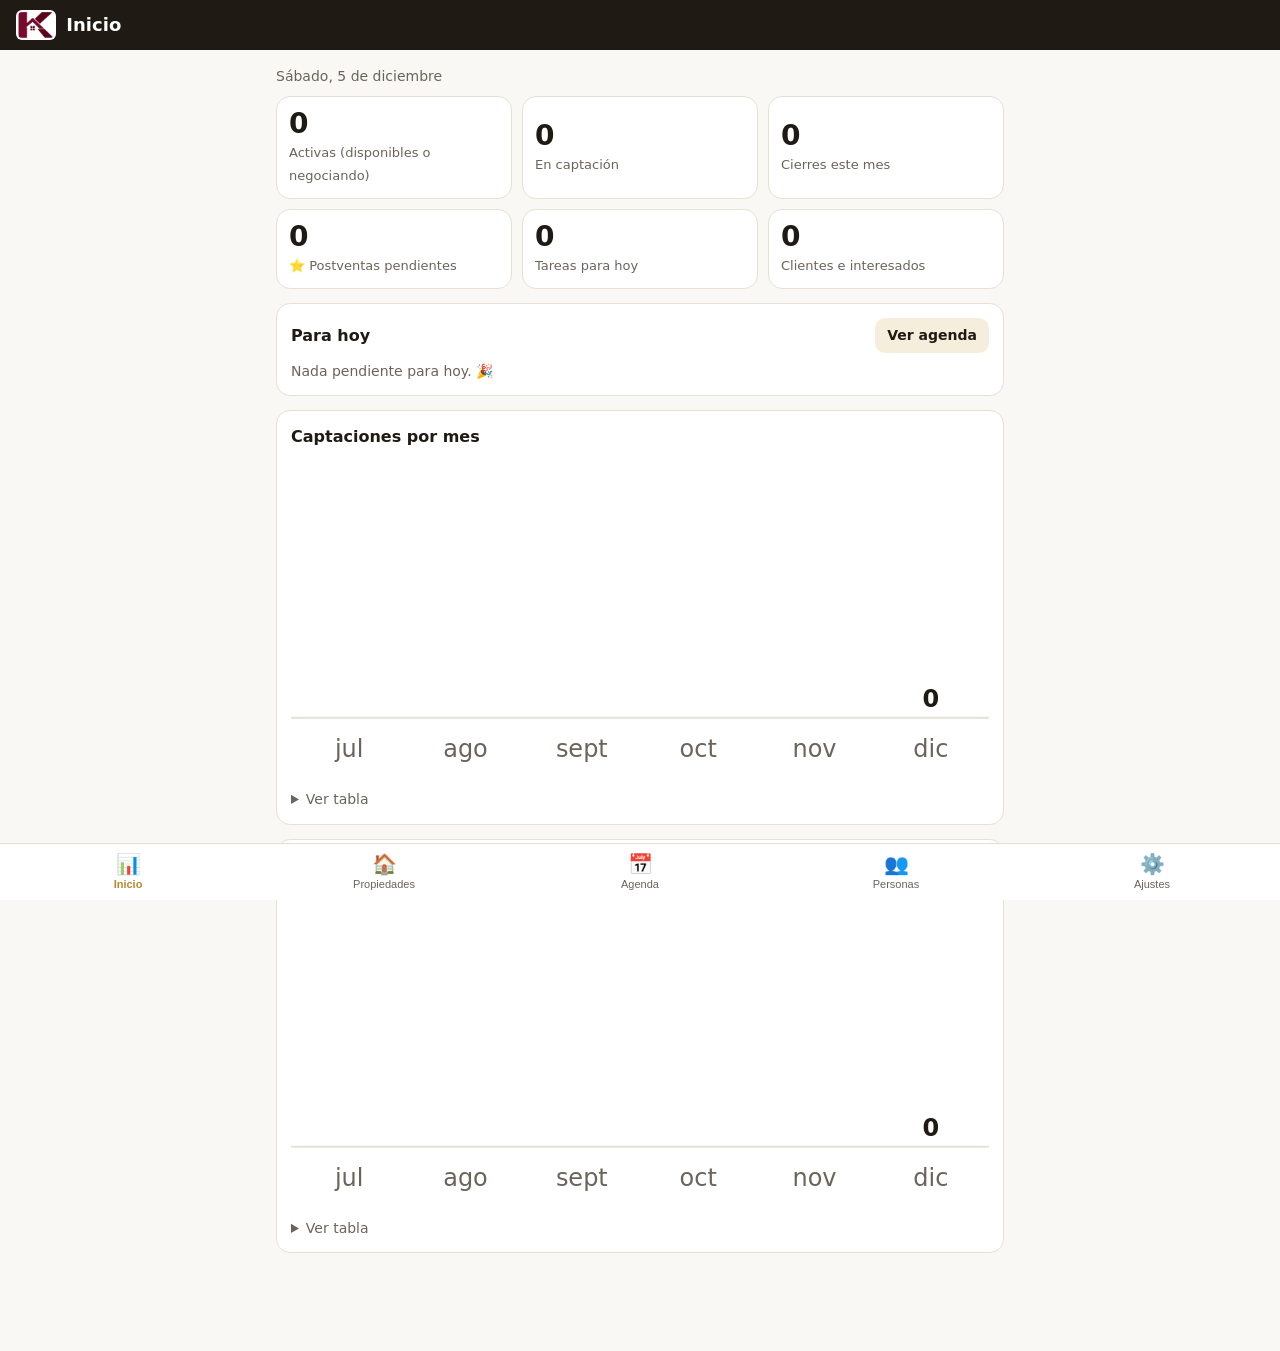
<file: index.html>
<!doctype html>
<html lang="es-CL">
<head>
  <meta charset="utf-8">
  <meta name="viewport" content="width=device-width, initial-scale=1, viewport-fit=cover">
  <meta name="theme-color" content="#1f1a14">
  <title>K Propiedades</title>
  <link rel="manifest" href="manifest.webmanifest">
  <link rel="icon" href="icons/icon-192.png">
  <link rel="apple-touch-icon" href="icons/icon-192.png">
  <link rel="stylesheet" href="styles.css">
</head>
<body>
  <header class="top">
    <button id="atras" class="icon-btn" aria-label="Volver" hidden>‹</button>
    <img src="marca.png" alt="" class="top-logo">
    <h1 id="titulo">Inicio</h1>
  </header>
  <main id="vista"></main>
  <nav class="tabs">
    <button data-tab="inicio" class="activo">📊<span>Inicio</span></button>
    <button data-tab="propiedades">🏠<span>Propiedades</span></button>
    <button data-tab="agenda">📅<span>Agenda</span></button>
    <button data-tab="personas">👥<span>Personas</span></button>
    <button data-tab="ajustes">⚙️<span>Ajustes</span></button>
  </nav>
  <div id="aviso" class="aviso" hidden></div>
  <script src="app.js"></script>
</body>
</html>
</file>
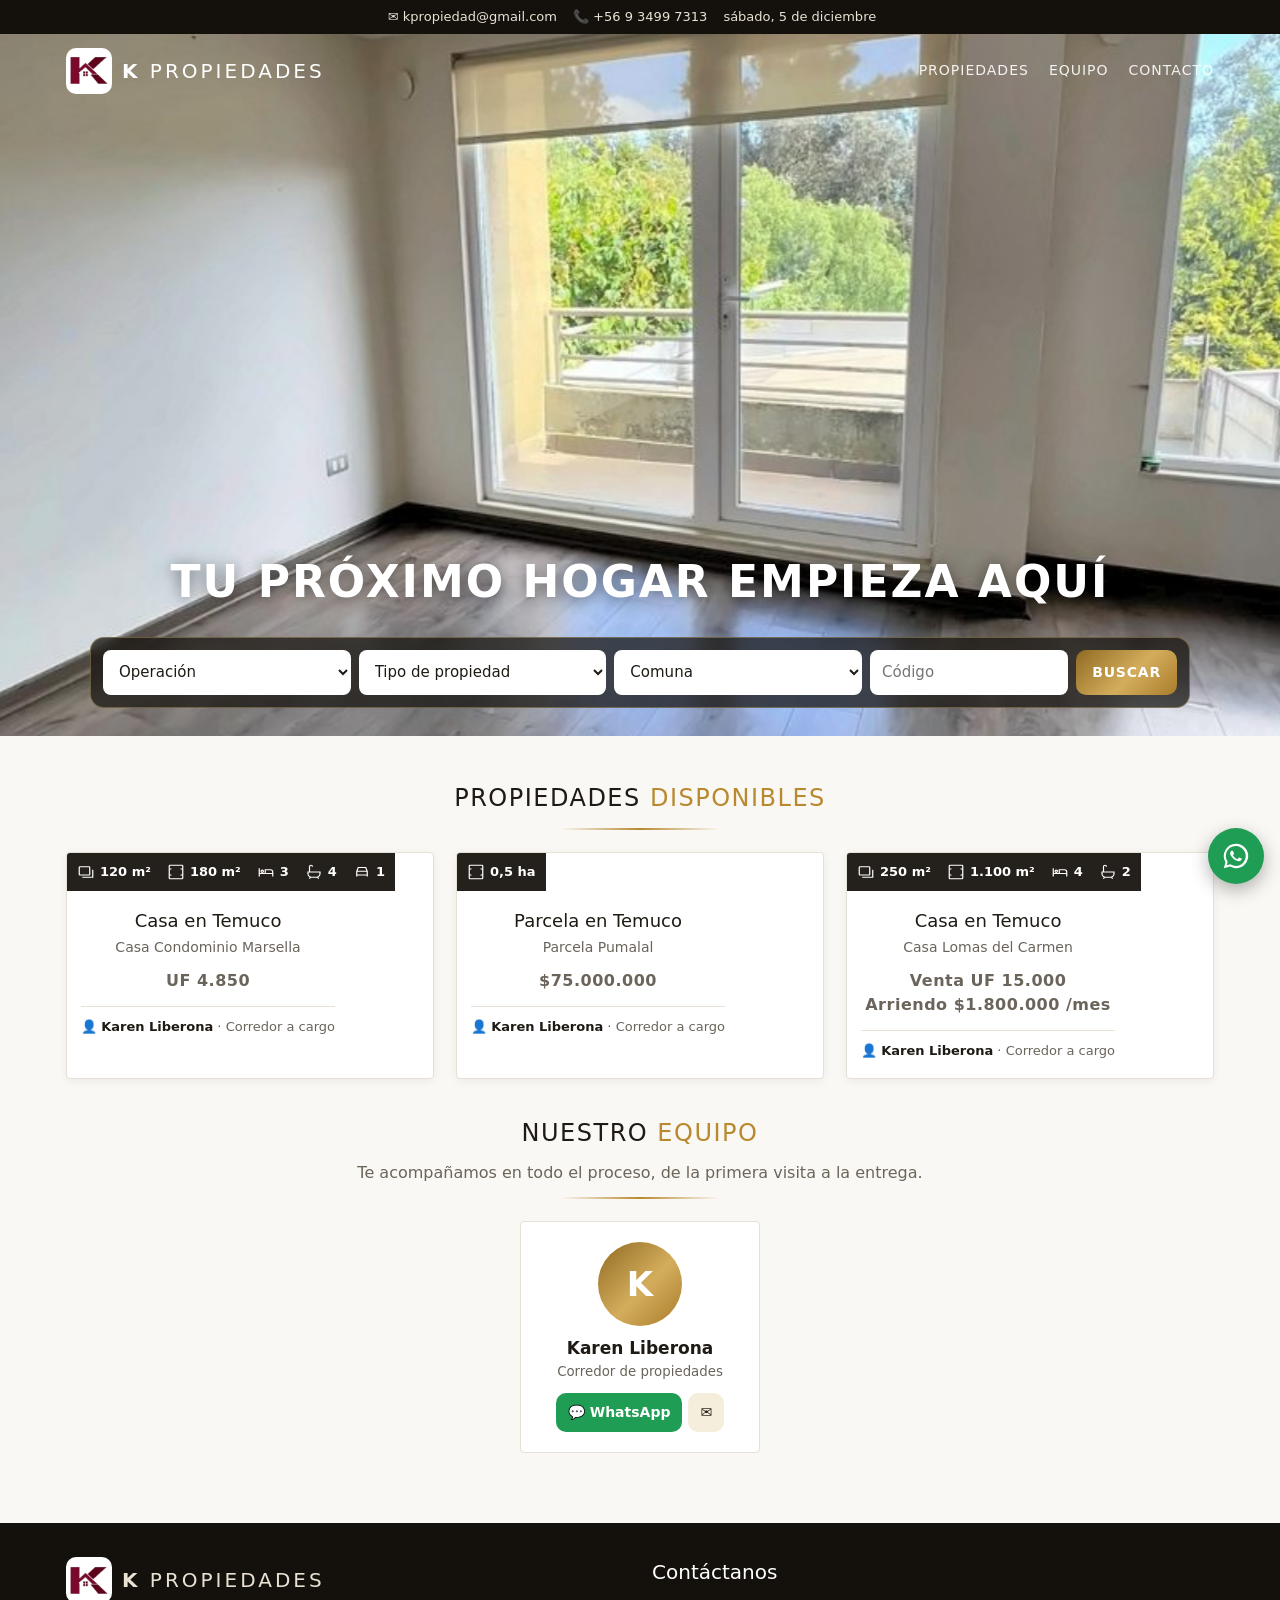
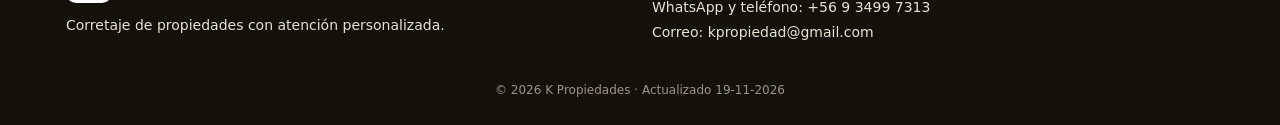
<file: vitrina/index.html>
<!doctype html>
<html lang="es-CL">
<head>
  <meta charset="utf-8">
  <meta name="viewport" content="width=device-width, initial-scale=1, viewport-fit=cover">
  <title>K Propiedades · Propiedades en arriendo y venta</title>
  <meta name="description" content="Casas, departamentos, sitios, parcelas, locales y bodegas en arriendo y venta. Atención personalizada de K Propiedades.">
  <meta property="og:title" content="K Propiedades">
  <meta property="og:description" content="Propiedades en arriendo y venta. Escríbenos por WhatsApp.">
  <meta property="og:image" content="https://k-propiedades-app.github.io/k-propiedades-app/icons/icon-512.png">
  <meta property="og:type" content="website">
  <meta name="theme-color" content="#14110d">
  <link rel="icon" href="../icons/icon-192.png">
  <style>
    :root {
      --oro: #b8892f; --oro-2: #8f6a22; --oro-luz: #e2c27a; --oro-claro: #f6eedc; --tinta: #1f1a14; --gris: #6b645b;
      --linea: #e6e0d6; --fondo: #faf8f4; --tarjeta: #fff; --wa: #1f9d55; --noche: #14110d; --banda: #24201b;
      --dorado: linear-gradient(135deg, #8f6a22, #d4ad5c 55%, #a87c2a);
    }
    @media (prefers-color-scheme: dark) {
      :root { --tinta: #f2ede4; --gris: #b3aa9d; --linea: #3a342c; --fondo: #15120e; --tarjeta: #221d17; --oro-claro: #3a2f1c; }
    }
    * { box-sizing: border-box; }
    html { scroll-behavior: smooth; }
    html, body { margin: 0; }
    body { font: 16px/1.5 system-ui, -apple-system, "Segoe UI", Roboto, sans-serif; background: var(--fondo); color: var(--tinta); }
    a { color: inherit; }
    .btn { display: inline-flex; align-items: center; justify-content: center; gap: 6px; font: inherit; font-weight: 600;
      border: 0; border-radius: 10px; padding: 11px 16px; text-decoration: none; cursor: pointer; background: var(--oro); color: #fff; }
    .btn.wa { background: var(--wa); }
    .btn.claro { background: var(--oro-claro); color: var(--tinta); }
    .btn.oro { background: var(--dorado); text-transform: uppercase; letter-spacing: .8px; font-size: 14px; }

    /* Barra superior */
    .top { background: var(--noche); color: #e9e1d2; font-size: 13px; }
    .top .in { max-width: 1180px; margin: 0 auto; padding: 7px 16px; display: flex; gap: 6px 16px; flex-wrap: wrap; justify-content: center; }
    .top a { text-decoration: none; }
    .top .uf { color: var(--oro-luz); }

    /* Portada con fotos */
    .hero { position: relative; min-height: 78vh; display: flex; flex-direction: column; color: #fff; background: var(--noche); overflow: hidden; }
    .hero .fondo { position: absolute; inset: 0; background: center/cover no-repeat; opacity: 0; transition: opacity 1.4s ease; transform: scale(1.04); }
    .hero .fondo.ver { opacity: 1; animation: acercar 9s ease-out forwards; }
    @keyframes acercar { to { transform: scale(1.12); } }
    .hero::after { content: ""; position: absolute; inset: 0; background: linear-gradient(180deg, rgba(10,8,6,.72) 0%, rgba(10,8,6,.55) 40%, rgba(10,8,6,.82) 100%); }
    .hero > * { position: relative; z-index: 1; }
    nav { max-width: 1180px; width: 100%; margin: 0 auto; padding: 14px 16px; display: flex; align-items: center; justify-content: space-between; gap: 12px; }
    .marca { display: flex; align-items: center; gap: 10px; text-decoration: none; }
    .marca img { width: 46px; height: 46px; object-fit: contain; background: #fff; border-radius: 10px; padding: 4px; }
    .marca span { font-size: 20px; letter-spacing: 3px; text-transform: uppercase; font-weight: 300; }
    .marca b { font-weight: 700; }
    .menu { display: flex; gap: 20px; font-size: 14px; letter-spacing: 1px; text-transform: uppercase; }
    .menu a { text-decoration: none; opacity: .9; }
    .menu a:hover { color: var(--oro-luz); }
    @media (max-width: 720px) { .menu { display: none; } }
    .lema { flex: 1; display: flex; flex-direction: column; justify-content: flex-end; align-items: center; text-align: center; padding: 30px 16px 22px; }
    .lema h1 { margin: 0; font-size: clamp(26px, 5vw, 44px); font-weight: 600; letter-spacing: 2px; text-transform: uppercase; text-shadow: 0 2px 16px rgba(0,0,0,.5); }
    .lema p { margin: 8px 0 0; color: #eadfcb; max-width: 560px; text-shadow: 0 1px 8px rgba(0,0,0,.6); }
    .buscador { max-width: 1100px; width: calc(100% - 32px); margin: 0 auto 28px; background: rgba(20,17,13,.72); backdrop-filter: blur(6px);
      border: 1px solid rgba(226,194,122,.35); border-radius: 14px; padding: 12px; display: grid; gap: 8px;
      grid-template-columns: repeat(3, minmax(0, 1fr)) minmax(0, .8fr) auto; }
    .buscador .btn { order: 9; }
    .buscador select, .buscador input { font: inherit; font-size: 15px; border: 0; border-radius: 8px; padding: 11px 12px; background: #fff; color: #1f1a14; min-width: 0; }
    @media (max-width: 860px) { .buscador { grid-template-columns: 1fr 1fr; } .buscador .btn { grid-column: span 2; order: 9; } }

    /* Secciones */
    main { max-width: 1180px; margin: 0 auto; padding: 8px 16px 30px; }
    .titulo { text-align: center; margin: 36px 0 22px; }
    .titulo h2 { margin: 0; font-size: 24px; font-weight: 500; letter-spacing: 1.5px; text-transform: uppercase; }
    .titulo h2 em { font-style: normal; color: var(--oro); }
    .titulo::after { content: ""; display: block; width: 160px; height: 2px; margin: 12px auto 0; background: linear-gradient(90deg, transparent, var(--oro), transparent); }
    .titulo p { color: var(--gris); margin: 10px 0 0; }
    .grilla { display: grid; grid-template-columns: repeat(auto-fill, minmax(280px, 1fr)); gap: 22px; }
    .card { background: var(--tarjeta); border: 1px solid var(--linea); border-radius: 4px; overflow: hidden; cursor: pointer; box-shadow: 0 2px 10px rgba(0,0,0,.06);
      text-align: center; padding: 0; font: inherit; color: inherit; display: flex; flex-direction: column; transition: transform .2s, box-shadow .2s; }
    .card:hover { transform: translateY(-3px); box-shadow: 0 10px 24px rgba(0,0,0,.12); }
    .card .foto { aspect-ratio: 5/4; background: var(--oro-claro) center/cover no-repeat; position: relative; }
    .card .foto.sinfoto { background-size: auto 55%; }
    .etq { position: absolute; right: 12px; top: 12px; background: var(--dorado); color: #fff; font-size: 13px; font-weight: 600; padding: 4px 14px; border-radius: 2px; }
    .etq.neg { right: auto; left: 12px; background: var(--noche); }
    .cod { position: absolute; left: 12px; bottom: 10px; background: rgba(20,17,13,.7); color: #fff; font-size: 12px; padding: 2px 8px; border-radius: 2px; }
    .specs { background: var(--banda); color: #fff; display: flex; justify-content: center; flex-wrap: wrap; gap: 4px 16px; padding: 9px 10px; font-size: 13px; font-weight: 600; min-height: 38px; }
    .specs span { display: inline-flex; align-items: center; gap: 5px; }
    .specs svg { width: 18px; height: 18px; stroke: #fff; fill: none; stroke-width: 1.6; }
    .card .cuerpo { padding: 16px 14px 18px; display: flex; flex-direction: column; gap: 3px; flex: 1; }
    .card h3 { font-size: 18px; margin: 0; font-weight: 500; }
    .card .sub { color: var(--gris); font-size: 14px; }
    .card .precio { margin-top: 8px; font-weight: 700; color: var(--gris); letter-spacing: .5px; }
    .corr-card { margin-top: 10px; padding-top: 10px; border-top: 1px solid var(--linea); font-size: 13px; color: var(--gris); }
    .corr-card b { color: var(--tinta); font-weight: 600; }
    .vacio { grid-column: 1 / -1; text-align: center; color: var(--gris); padding: 40px 10px; }

    /* Equipo */
    .equipo { display: flex; flex-wrap: wrap; justify-content: center; gap: 18px; }
    .persona { background: var(--tarjeta); border: 1px solid var(--linea); border-radius: 4px; padding: 20px 18px; width: 240px; text-align: center; }
    .persona .av { width: 84px; height: 84px; margin: 0 auto 10px; border-radius: 50%; background: var(--dorado); color: #fff; display: grid; place-items: center; font-size: 34px; font-weight: 600; }
    .persona b { display: block; font-size: 17px; }
    .persona small { color: var(--gris); display: block; margin-bottom: 12px; }
    .persona .btns { display: flex; gap: 6px; justify-content: center; }
    .persona .btn { padding: 9px 12px; font-size: 14px; }

    /* Pie */
    footer { background: var(--noche); color: #e9e1d2; margin-top: 40px; }
    footer .in { max-width: 1180px; margin: 0 auto; padding: 34px 16px; display: grid; grid-template-columns: repeat(auto-fit, minmax(240px, 1fr)); gap: 24px; }
    footer h4 { margin: 0 0 10px; font-size: 20px; font-weight: 500; color: #fff; }
    footer p { margin: 4px 0; font-size: 14px; }
    footer a { text-decoration: none; }
    footer .chico { text-align: center; font-size: 12px; color: #9d9385; padding: 0 16px 26px; }
    .flota { position: fixed; right: 16px; bottom: calc(16px + env(safe-area-inset-bottom)); z-index: 5; width: 56px; height: 56px; border-radius: 50%;
      background: var(--wa); display: grid; place-items: center; box-shadow: 0 6px 18px rgba(0,0,0,.3); }
    .flota svg { width: 30px; height: 30px; fill: #fff; }

    /* Detalle */
    .det { position: fixed; inset: 0; z-index: 10; background: var(--fondo); overflow-y: auto; }
    .det .barra { position: sticky; top: 0; z-index: 2; display: flex; justify-content: space-between; align-items: center; gap: 8px;
      padding: 10px 16px; background: var(--noche); color: #fff; }
    .det .barra button { font: inherit; background: none; border: 0; color: #fff; font-size: 16px; padding: 6px 0; cursor: pointer; }
    .carrusel { display: flex; overflow-x: auto; scroll-snap-type: x mandatory; background: #000; max-width: 900px; margin: 0 auto; }
    .carrusel img { flex: 0 0 100%; width: 100%; max-height: 70vh; object-fit: contain; scroll-snap-align: center; }
    .contador { text-align: center; color: var(--gris); font-size: 13px; padding: 6px; }
    .det .specs { max-width: 900px; margin: 0 auto; }
    .corr-det { display: flex; align-items: center; gap: 12px; max-width: 900px; margin: 0 auto; padding: 12px 16px; background: var(--tarjeta);
      border-bottom: 1px solid var(--linea); }
    .corr-av { width: 44px; height: 44px; border-radius: 50%; background: var(--dorado); color: #fff; display: grid; place-items: center; font-weight: 700; font-size: 18px; flex: none; }
    .corr-txt { flex: 1; min-width: 0; display: flex; flex-direction: column; }
    .corr-txt small { color: var(--gris); font-size: 13px; }
    .corr-btns { display: flex; gap: 6px; }
    .corr-btns .btn { padding: 10px 12px; }
    .det .info { max-width: 900px; margin: 0 auto; padding: 8px 16px 110px; }
    .det h1 { font-size: 22px; margin: 4px 0; }
    .meta { color: var(--gris); font-size: 14px; display: flex; flex-wrap: wrap; gap: 4px 12px; }
    .ficha { display: grid; grid-template-columns: repeat(auto-fill, minmax(140px, 1fr)); gap: 8px; margin: 14px 0; }
    .ficha div { background: var(--tarjeta); border: 1px solid var(--linea); border-radius: 8px; padding: 10px; }
    .ficha small { display: block; color: var(--gris); font-size: 12px; }
    .ficha b { font-size: 16px; }
    .desc { white-space: pre-wrap; }
    .accion { position: fixed; left: 0; right: 0; bottom: 0; z-index: 3; display: flex; gap: 8px; padding: 12px 16px calc(12px + env(safe-area-inset-bottom));
      background: var(--tarjeta); border-top: 1px solid var(--linea); }
    .accion .btn { flex: 1; }
  </style>
</head>
<body>
  <div class="top"><div class="in" id="top"></div></div>
  <header class="hero" id="inicio">
    <nav>
      <a class="marca" href="#inicio"><img src="../marca.png" alt=""><span><b>K</b> Propiedades</span></a>
      <div class="menu"><a href="#propiedades">Propiedades</a><a href="#equipo">Equipo</a><a href="#contacto">Contacto</a></div>
    </nav>
    <div class="lema">
      <h1>Tu próximo hogar empieza aquí</h1>
    </div>
    <form class="buscador" id="buscador">
      <select id="operacion" aria-label="Operación"><option value="">Operación</option><option>Venta</option><option>Arriendo</option></select>
      <select id="tipo" aria-label="Tipo de propiedad"><option value="">Tipo de propiedad</option>
        <option>Departamento</option><option>Casa</option><option>Campo</option><option>Parcela</option><option>Sitio</option><option>Bodega</option><option>Local comercial</option><option>Oficina</option><option>Estacionamiento</option>
      </select>
      <select id="comuna" aria-label="Comuna"><option value="">Comuna</option></select>
      <button class="btn oro">Buscar</button>
      <input id="codigo" inputmode="numeric" placeholder="Código" aria-label="Buscar por código">
    </form>
  </header>

  <main>
    <section id="propiedades">
      <div class="titulo"><h2>Propiedades <em>disponibles</em></h2></div>
      <div class="grilla" id="grilla"><p class="vacio">Cargando propiedades…</p></div>
    </section>
    <section id="equipo" hidden>
      <div class="titulo"><h2>Nuestro <em>equipo</em></h2><p>Te acompañamos en todo el proceso, de la primera visita a la entrega.</p></div>
      <div class="equipo" id="listaEquipo"></div>
    </section>
  </main>

  <footer id="contacto">
    <div class="in">
      <div><a class="marca" href="#inicio"><img src="../marca.png" alt=""><span><b>K</b> Propiedades</span></a>
        <p style="margin-top:12px">Corretaje de propiedades con atención personalizada.</p></div>
      <div><h4>Contáctanos</h4><div id="pieContacto"></div></div>
    </div>
    <div class="chico" id="pie">K Propiedades</div>
  </footer>
  <a class="flota" id="flota" target="_blank" rel="noopener" aria-label="Escríbenos por WhatsApp" hidden>
    <svg viewBox="0 0 32 32"><path d="M16 3a13 13 0 0 0-11.2 19.6L3 29l6.6-1.7A13 13 0 1 0 16 3zm0 23.6c-2 0-3.9-.5-5.6-1.5l-.4-.2-3.9 1 1-3.8-.3-.4A10.6 10.6 0 1 1 16 26.6zm5.8-7.9c-.3-.2-1.9-.9-2.2-1-.3-.1-.5-.2-.7.2l-1 1.2c-.2.2-.4.2-.7.1a8.7 8.7 0 0 1-4.3-3.8c-.3-.6.3-.5 1-1.7.1-.2 0-.4 0-.5l-1-2.4c-.3-.6-.5-.5-.7-.5h-.6c-.2 0-.5.1-.8.4-.3.3-1 1-1 2.5s1.1 2.9 1.2 3.1c.2.2 2.1 3.2 5.1 4.5 1.9.8 2.6.9 3.6.7.6-.1 1.9-.8 2.1-1.5.3-.7.3-1.3.2-1.5-.1-.1-.3-.2-.6-.3z"/></svg>
  </a>

  <script>
  'use strict';
  const esc = s => String(s ?? '').replace(/[&<>"']/g, c => ({ '&': '&amp;', '<': '&lt;', '>': '&gt;', '"': '&quot;', "'": '&#39;' }[c]));
  const $ = s => document.getElementById(s);
  let datos = { propiedades: [], contacto: {} };
  // Acepta números como 110000, "110.000" o "5.200,5".
  const num = v => {
    if (v == null || v === '') return 0;
    if (typeof v === 'number') return v;
    const t = String(v).trim().replace(/\s|\$|UF/gi, '');
    return Number(/,\d{1,2}$/.test(t) ? t.replace(/\./g, '').replace(',', '.') : t.replace(/[.,]/g, '')) || 0;
  };
  const AMBAS = 'Venta o Arriendo', esAmbas = p => p.operacion === AMBAS || p.operacion === 'Arriendo y venta';
  const precioUno = (v, mon, arr) => !num(v) ? 'Consultar' : (mon === 'UF' ? 'UF ' : '$') + num(v).toLocaleString('es-CL') + (arr && mon !== 'UF' ? ' /mes' : '');
  // Con "Venta o Arriendo" muestra los dos precios.
  const precio = p => esAmbas(p)
    ? `Venta ${precioUno(p.precio, p.moneda)} · Arriendo ${precioUno(p.precioArriendo, p.monedaArriendo, true)}`
    : precioUno(p.precio, p.moneda, p.operacion === 'Arriendo');
  const codigo = p => p.codigo ? 'Cód. ' + String(p.codigo).padStart(4, '0') : '';
  const wa = t => { let d = String(t || '').replace(/\D/g, ''); if (d.length === 9 && d[0] === '9') d = '56' + d; return d; };
  const linkWa = (msg, tel) => `https://wa.me/${wa(tel || datos.contacto.telefono)}?text=${encodeURIComponent(msg)}`;
  const ICO = {
    util: '<svg viewBox="0 0 24 24"><rect x="3" y="5" width="14" height="11" rx="1"/><path d="M7 19h14V9"/></svg>',
    total: '<svg viewBox="0 0 24 24"><rect x="3" y="3" width="18" height="18" rx="1"/><path d="M3 8h3M18 8h3M3 16h3M18 16h3"/></svg>',
    dorm: '<svg viewBox="0 0 24 24"><path d="M3 18V7M3 14h18v4M21 14v-2a3 3 0 0 0-3-3h-7v5"/><circle cx="7" cy="11" r="1.6"/></svg>',
    bano: '<svg viewBox="0 0 24 24"><path d="M4 12h16v2a5 5 0 0 1-5 5H9a5 5 0 0 1-5-5zM6 12V5a2 2 0 0 1 4 0M7 19l-1 2M17 19l1 2"/></svg>',
    estac: '<svg viewBox="0 0 24 24"><path d="M5 16V11l2-5h10l2 5v5zM5 16v2M19 16v2M5 11h14"/></svg>'
  };
  const specs = p => [p.m2util && [ICO.util, p.m2util + ' m²'], p.hectareas ? [ICO.total, p.hectareas] : p.m2total && [ICO.total, Number(p.m2total).toLocaleString('es-CL') + ' m²'], p.dorm && [ICO.dorm, p.dorm],
    p.banos && [ICO.bano, p.banos], Number(p.estac) && [ICO.estac, p.estac]].filter(Boolean)
    .map(([i, t]) => `<span>${i}${esc(t)}</span>`).join('');
  const titular = p => [p.tipo, p.comuna && 'en ' + p.comuna].filter(Boolean).join(' ') || p.titulo;

  function contacto() {
    const c = datos.contacto;
    $('top').innerHTML = [c.email && `<a href="mailto:${esc(c.email)}">✉️ ${esc(c.email)}</a>`, c.telefono && `<a href="tel:${esc(c.telefono)}">📞 ${esc(c.telefono)}</a>`,
      `<span>${new Date().toLocaleDateString('es-CL', { weekday: 'long', day: 'numeric', month: 'long' })}</span>`, '<span class="uf" id="uf"></span>'].filter(Boolean).join('');
    $('pieContacto').innerHTML = [c.telefono && `<p>WhatsApp y teléfono: <a href="tel:${esc(c.telefono)}">${esc(c.telefono)}</a></p>`,
      c.email && `<p>Correo: <a href="mailto:${esc(c.email)}">${esc(c.email)}</a></p>`].filter(Boolean).join('');
    $('pie').textContent = `© ${new Date().getFullYear()} K Propiedades${datos.actualizado ? ' · Actualizado ' + new Date(datos.actualizado).toLocaleDateString('es-CL') : ''}`;
    if (c.telefono) { $('flota').href = linkWa('Hola, vi la vitrina de K Propiedades y quiero más información.'); $('flota').hidden = false; }
    // Valor UF del día (si el servicio responde).
    fetch('https://mindicador.cl/api/uf').then(r => r.json()).then(d => {
      const v = d.serie && d.serie[0] && d.serie[0].valor;
      if (v) $('uf').textContent = 'UF $' + v.toLocaleString('es-CL', { minimumFractionDigits: 2, maximumFractionDigits: 2 });
    }).catch(() => {});
  }
  function equipo() {
    const lista = datos.corredores && datos.corredores.length ? datos.corredores
      : [...new Map(datos.propiedades.filter(p => p.corredor).map(p => [p.corredor.nombre, p.corredor])).values()];
    if (!lista.length) return;
    $('equipo').hidden = false;
    $('listaEquipo').innerHTML = lista.map(c => `<div class="persona"><div class="av">${esc(c.nombre.charAt(0))}</div><b>${esc(c.nombre)}</b><small>Corredor de propiedades</small>
      <div class="btns">${c.telefono ? `<a class="btn wa" target="_blank" rel="noopener" href="${linkWa(`Hola ${c.nombre}, vi la vitrina de K Propiedades y quiero más información.`, c.telefono)}">💬 WhatsApp</a>` : ''}
      ${c.email ? `<a class="btn claro" aria-label="Correo" href="mailto:${esc(c.email)}">✉️</a>` : ''}</div></div>`).join('');
  }
  function portada() {
    const fotos = datos.propiedades.map(p => p.fotos[0]).filter(Boolean).slice(0, 6);
    if (!fotos.length) return;
    const hero = $('inicio');
    const capas = fotos.map(f => { const d = document.createElement('div'); d.className = 'fondo'; d.style.backgroundImage = `url('${f}')`; hero.prepend(d); return d; });
    let i = 0; capas[0].classList.add('ver');
    if (capas.length > 1) setInterval(() => { capas[i].classList.remove('ver'); i = (i + 1) % capas.length; capas[i].classList.add('ver'); }, 6000);
  }
  function listar() {
    const com = $('comuna').value, tipo = $('tipo').value, op = $('operacion').value, cod = $('codigo').value.replace(/\D/g, '');
    const vis = datos.propiedades.filter(p => cod ? Number(p.codigo) === Number(cod)
      : (!tipo || p.tipo === tipo) && (!op || p.operacion === op || esAmbas(p)) && (!com || p.comuna === com));
    const g = $('grilla');
    if (!vis.length) { g.innerHTML = `<p class="vacio">${datos.propiedades.length ? 'No hay propiedades con esa búsqueda. Escríbenos y te ayudamos a encontrar la tuya.' : 'Pronto publicaremos nuevas propiedades.<br>Escríbenos y te ayudamos a encontrar la tuya.'}</p>`; return; }
    g.innerHTML = vis.map(p => `<button class="card" data-id="${esc(p.id)}">
      <div class="foto${p.fotos[0] ? '' : ' sinfoto'}" style="background-image:url('${p.fotos[0] ? esc(p.fotos[0]) : '../logo.png'}')">
        <span class="etq">${esc(p.operacion)}</span>${p.estado === 'Negociando' ? '<span class="etq neg">En negociación</span>' : ''}
        ${p.codigo ? `<span class="cod">${codigo(p)}</span>` : ''}</div>
      <div class="specs">${specs(p)}</div>
      <div class="cuerpo"><h3>${esc(titular(p))}</h3><div class="sub">${esc(p.titulo)}</div><div class="precio">${precio(p).replace(" · ", "<br>")}</div>
      ${p.corredor ? `<div class="corr-card">👤 <b>${esc(p.corredor.nombre)}</b> · Corredor a cargo</div>` : ''}</div></button>`).join('');
    g.querySelectorAll('.card').forEach(b => b.onclick = () => { location.hash = 'p=' + b.dataset.id; });
  }
  function detalle(id) {
    document.querySelectorAll('.det').forEach(d => d.remove());
    const p = datos.propiedades.find(x => x.id === id);
    if (!p) return;
    document.title = `${p.titulo} · K Propiedades`;
    const ficha = [['Precio', precio(p)], ['Código', codigo(p)], ['Operación', p.operacion], ['Tipo', p.tipo], ['Comuna', p.comuna], ['Hectáreas', p.hectareas], ['m² útiles', p.m2util], ['m² totales', p.m2total && Number(p.m2total).toLocaleString('es-CL')],
      ['Dormitorios', p.dorm], ['Baños', p.banos], ['Estacionam.', Number(p.estac) ? p.estac : ''], ['Bodegas', Number(p.bodega) ? p.bodega : ''],
      ['Gastos comunes', num(p.gastosComunes) && '$' + num(p.gastosComunes).toLocaleString('es-CL')]].filter(f => f[1]);
    const tel = (p.corredor && p.corredor.telefono) || datos.contacto.telefono;
    const d = document.createElement('div'); d.className = 'det';
    d.innerHTML = `<div class="barra"><button id="cerrar">‹ Volver</button><button id="compartir">Compartir ↗</button></div>
      ${p.fotos.length ? `<div class="carrusel" id="car">${p.fotos.map((f, i) => `<img src="${esc(f)}" alt="Foto ${i + 1} de ${esc(p.titulo)}" loading="${i ? 'lazy' : 'eager'}">`).join('')}</div>` : ''}
      <div class="specs">${specs(p)}</div>
      ${p.fotos.length > 1 ? `<div class="contador" id="cont">1 / ${p.fotos.length} · desliza para ver más</div>` : ''}
      ${p.corredor ? `<div class="corr-det"><div class="corr-av">${esc(p.corredor.nombre.charAt(0))}</div>
        <div class="corr-txt"><b>${esc(p.corredor.nombre)}</b><small>Corredor a cargo</small>
          ${p.corredor.telefono ? `<small>${esc(p.corredor.telefono)}</small>` : ''}</div>
        <div class="corr-btns">
          ${p.corredor.telefono ? `<a class="btn wa" target="_blank" rel="noopener" aria-label="WhatsApp" href="${linkWa(`Hola ${p.corredor.nombre}, me interesa "${p.titulo}". ¿Está disponible? ${location.href}`, p.corredor.telefono)}">💬</a>
          <a class="btn claro" aria-label="Llamar" href="tel:${esc(p.corredor.telefono)}">📞</a>` : ''}
          ${p.corredor.email ? `<a class="btn claro" aria-label="Correo" href="mailto:${esc(p.corredor.email)}?subject=${encodeURIComponent('Consulta: ' + p.titulo)}">✉️</a>` : ''}
        </div></div>` : ''}
      <div class="info">
        ${p.estado === 'Negociando' ? '<p style="margin:8px 0 0"><b>⏳ En negociación.</b> Escríbenos para quedar en lista de espera.</p>' : ''}
        <h1>${esc(p.titulo)}</h1>
        <div class="meta">${[p.comuna, p.ubicacion].filter(Boolean).map(esc).map(x => `<span>📍 ${x}</span>`).join('')}</div>
        <div class="ficha">${ficha.map(f => `<div><small>${f[0]}</small><b>${esc(f[1])}</b></div>`).join('')}</div>
        ${p.descripcion ? `<p class="desc">${esc(p.descripcion)}</p>` : ''}
      </div>
      <div class="accion">
        ${tel ? `<a class="btn wa" target="_blank" rel="noopener" href="${linkWa(`Hola, me interesa "${p.titulo}" (${p.operacion}, ${precio(p)}${p.codigo ? ', ' + codigo(p) : ''}). ¿Está disponible? ${location.href}`, tel)}">💬 Me interesa</a>
        <a class="btn claro" href="tel:${esc(tel)}">📞 Llamar</a>` : ''}
      </div>`;
    document.body.appendChild(d);
    document.body.style.overflow = 'hidden';
    $('flota').hidden = true;
    d.querySelector('#cerrar').onclick = () => { history.length > 1 && location.hash ? history.back() : (location.hash = ''); };
    d.querySelector('#compartir').onclick = async () => {
      const url = location.href;
      try { if (navigator.share) { await navigator.share({ title: p.titulo, text: `${p.titulo} · ${precio(p)}`, url }); return; } } catch (e) { if (e.name === 'AbortError') return; }
      try { await navigator.clipboard.writeText(url); alert('Link copiado'); } catch (e) { prompt('Copia el link:', url); }
    };
    const car = d.querySelector('#car');
    if (car && p.fotos.length > 1) car.onscroll = () => { d.querySelector('#cont').textContent = `${Math.round(car.scrollLeft / car.clientWidth) + 1} / ${p.fotos.length}`; };
  }
  function ruta() {
    const m = location.hash.match(/p=([\w-]+)/);
    if (m) return detalle(m[1]);
    document.querySelectorAll('.det').forEach(d => d.remove()); document.body.style.overflow = '';
    document.title = 'K Propiedades · Propiedades en arriendo y venta';
    if (datos.contacto.telefono) $('flota').hidden = false;
  }
  ['tipo', 'operacion', 'comuna'].forEach(id => $(id).onchange = () => { $('codigo').value = ''; listar(); });
  $('codigo').oninput = listar;
  $('buscador').onsubmit = e => { e.preventDefault(); listar(); $('propiedades').scrollIntoView({ behavior: 'smooth' }); };
  window.addEventListener('hashchange', ruta);

  fetch('datos/propiedades.json', { cache: 'no-cache' })
    .then(r => r.ok ? r.json() : Promise.reject())
    .catch(() => ({ propiedades: [], contacto: { telefono: '+56 9 3499 7313', email: 'kpropiedad@gmail.com' } }))
    .then(d => {
      datos = d; datos.propiedades = datos.propiedades || []; datos.contacto = datos.contacto || {};
      const comunas = [...new Set(datos.propiedades.map(p => p.comuna).filter(Boolean))].sort();
      const sel = $('tipo'), ya = [...sel.options].map(o => o.value);
      [...new Set(datos.propiedades.map(p => p.tipo))].filter(t => t && !ya.includes(t)).forEach(t => sel.add(new Option(t)));
      // Solo las comunas con propiedades vigentes, agrupadas por región.
      const porRegion = {};
      datos.propiedades.filter(p => p.comuna).forEach(p => { const r = p.region || 'Otras'; (porRegion[r] = porRegion[r] || new Set()).add(p.comuna); });
      const regiones = Object.keys(porRegion);
      $('comuna').innerHTML += regiones.length > 1
        ? regiones.map(r => `<optgroup label="${esc(r)}">${[...porRegion[r]].sort().map(c => `<option>${esc(c)}</option>`).join('')}</optgroup>`).join('')
        : comunas.map(c => `<option>${esc(c)}</option>`).join('');
      contacto(); portada(); listar(); equipo(); ruta();
    });
  </script>
</body>
</html>
</file>
<file: styles.css>
:root {
  --oro: #b8892f; --oro-2: #8f6a22; --oro-claro: #f6eedc;
  --tinta: #1f1a14; --gris: #6b645b; --linea: #e6e0d6;
  --fondo: #faf8f4; --tarjeta: #ffffff; --peligro: #b3261e;
}
@media (prefers-color-scheme: dark) {
  :root { --tinta: #f2ede4; --gris: #b3aa9d; --linea: #3a342c; --fondo: #15120e; --tarjeta: #221d17; --oro-claro: #3a2f1c; }
}
* { box-sizing: border-box; }
html, body { margin: 0; }
body {
  font: 16px/1.45 system-ui, -apple-system, "Segoe UI", Roboto, sans-serif;
  background: var(--fondo); color: var(--tinta);
  padding-bottom: calc(68px + env(safe-area-inset-bottom));
}
.top {
  position: sticky; top: 0; z-index: 5; display: flex; align-items: center; gap: 10px;
  padding: 10px 16px; padding-top: calc(10px + env(safe-area-inset-top));
  background: #1f1a14; color: #fff;
}
.top h1 { font-size: 18px; margin: 0; font-weight: 600; flex: 1; white-space: nowrap; overflow: hidden; text-overflow: ellipsis; }
.top-logo { height: 30px; background: #fff; border-radius: 6px; padding: 2px; }
.icon-btn { background: none; border: 0; color: #fff; font-size: 30px; line-height: 1; padding: 0 6px 4px 0; }
main { padding: 16px; max-width: 760px; margin: 0 auto; }
.tabs {
  position: fixed; bottom: 0; left: 0; right: 0; display: flex; z-index: 5;
  background: var(--tarjeta); border-top: 1px solid var(--linea); padding-bottom: env(safe-area-inset-bottom);
}
.tabs button {
  flex: 1; border: 0; background: none; padding: 8px 0 10px; font-size: 20px; color: var(--gris);
  display: flex; flex-direction: column; align-items: center; gap: 2px;
}
.tabs button span { font-size: 12px; }
.tabs button.activo { color: var(--oro); font-weight: 600; }
.barra { display: flex; gap: 8px; margin-bottom: 12px; }
input, select, textarea {
  width: 100%; font: inherit; color: var(--tinta); background: var(--tarjeta);
  border: 1px solid var(--linea); border-radius: 10px; padding: 10px 12px;
}
textarea { min-height: 80px; resize: vertical; }
label { display: block; font-size: 13px; color: var(--gris); margin: 12px 0 4px; }
.fila { display: grid; grid-template-columns: 1fr 1fr; gap: 0 10px; }
.btn {
  display: inline-flex; align-items: center; justify-content: center; gap: 6px;
  font: inherit; font-weight: 600; border: 0; border-radius: 10px; padding: 11px 16px;
  background: var(--oro); color: #fff; text-decoration: none; cursor: pointer;
}
.btn.sec { background: var(--oro-claro); color: var(--tinta); }
.btn.peligro { background: none; color: var(--peligro); border: 1px solid var(--peligro); }
.btn.ancho { width: 100%; margin-top: 10px; }
.btn.chico { padding: 7px 12px; font-size: 14px; }
.lista { display: flex; flex-direction: column; gap: 10px; }
.tarjeta {
  background: var(--tarjeta); border: 1px solid var(--linea); border-radius: 14px; overflow: hidden;
  display: flex; gap: 12px; padding: 10px; text-align: left; font: inherit; color: inherit; width: 100%;
}
.tarjeta img, .tarjeta .sinfoto {
  width: 84px; height: 84px; border-radius: 10px; object-fit: cover; flex: none;
  background: var(--oro-claro); display: grid; place-items: center; font-size: 30px;
}
.tarjeta .info { min-width: 0; flex: 1; }
.tarjeta h3 { margin: 0 0 2px; font-size: 16px; }
.sub { color: var(--gris); font-size: 14px; }
.chip { display: inline-block; font-size: 12px; padding: 2px 8px; border-radius: 99px; background: var(--oro-claro); margin: 4px 4px 0 0; }
.chip.oro { background: var(--oro); color: #fff; }
.seccion { background: var(--tarjeta); border: 1px solid var(--linea); border-radius: 14px; padding: 14px; margin-bottom: 14px; }
.seccion h2 { font-size: 16px; margin: 0 0 8px; display: flex; justify-content: space-between; align-items: center; gap: 8px; }
.datos { display: grid; grid-template-columns: auto 1fr; gap: 4px 12px; font-size: 15px; }
.datos dt { color: var(--gris); }
.datos dd { margin: 0; }
.galeria { display: grid; grid-template-columns: repeat(3, 1fr); gap: 6px; }
.galeria .item { position: relative; aspect-ratio: 3/4; border-radius: 8px; overflow: hidden; background: #000; }
.galeria img, .galeria video { width: 100%; height: 100%; object-fit: cover; display: block; }
.galeria .marca { position: absolute; left: 4px; top: 4px; font-size: 10px; background: rgba(0,0,0,.6); color: #fff; padding: 1px 5px; border-radius: 4px; }
.galeria .sel { position: absolute; right: 4px; top: 4px; width: 24px; height: 24px; accent-color: var(--oro); }
.docs { list-style: none; padding: 0; margin: 0; }
.docs li { display: flex; align-items: center; gap: 8px; padding: 8px 0; border-top: 1px solid var(--linea); }
.docs li:first-child { border-top: 0; }
.docs .nom { flex: 1; min-width: 0; overflow: hidden; text-overflow: ellipsis; white-space: nowrap; }
.vacio { color: var(--gris); text-align: center; padding: 30px 10px; }
.acciones { display: flex; flex-wrap: wrap; gap: 8px; }
.fab {
  position: fixed; right: 16px; bottom: calc(80px + env(safe-area-inset-bottom)); z-index: 4;
  width: 56px; height: 56px; border-radius: 50%; border: 0; background: var(--oro); color: #fff;
  font-size: 30px; box-shadow: 0 4px 14px rgba(0,0,0,.25);
}
.aviso {
  position: fixed; left: 16px; right: 16px; bottom: calc(84px + env(safe-area-inset-bottom)); z-index: 9;
  background: var(--tinta); color: var(--fondo); padding: 12px 14px; border-radius: 10px; text-align: center;
}
.visor { position: fixed; inset: 0; background: rgba(0,0,0,.92); z-index: 20; display: flex; flex-direction: column; }
.visor .cuerpo { flex: 1; display: grid; place-items: center; min-height: 0; }
.visor img, .visor video { max-width: 100%; max-height: 100%; }
.visor .pie { display: flex; gap: 8px; padding: 12px 16px calc(12px + env(safe-area-inset-bottom)); flex-wrap: wrap; }
.visor .pie .btn { flex: 1; }
.check { display: flex; align-items: center; gap: 8px; margin-top: 12px; font-size: 15px; color: var(--tinta); }
.check input { width: 20px; height: 20px; accent-color: var(--oro); }
.chip.verde { background: #dff3e4; color: #1d5e30; }
.chip.amarillo { background: #fdf0c9; color: #7a5a00; }
.chip.azul { background: #dde8f8; color: #1f4b8a; }
.chip.estrella { background: #fff4cc; color: #7a5a00; font-weight: 600; border: 1px solid #e8c95a; }
@media (prefers-color-scheme: dark) {
  .chip.verde { background: #1e3a26; color: #a6e0b5; }
  .chip.amarillo { background: #3d3214; color: #f3d97c; }
  .chip.azul { background: #1d2c44; color: #a9c5f0; }
  .chip.estrella { background: #3d3214; color: #f3d97c; }
}
.estados { display: grid; grid-template-columns: repeat(3, 1fr); gap: 4px; margin-top: 12px; background: var(--fondo); border: 1px solid var(--linea); border-radius: 10px; padding: 3px; }
.estados button { font: inherit; font-size: 13px; border: 0; background: none; color: var(--tinta); padding: 8px 2px; border-radius: 8px; }
.estados button.activo { background: var(--oro); color: #fff; font-weight: 600; }
.resumen { display: flex; flex-wrap: wrap; gap: 6px 14px; font-size: 13px; color: var(--gris); margin: -4px 0 12px; }
.resumen b { color: var(--tinta); }
.postventa { border-color: #e8c95a; }
.chip.gris { background: #ecebe8; color: #4d4943; }
.chip.morado { background: #ece3f7; color: #5b3a87; }
@media (prefers-color-scheme: dark) {
  .chip.gris { background: #34302b; color: #d6d0c7; }
  .chip.morado { background: #33284a; color: #cdb8ee; }
}
.captacion { border-color: #c9b6ea; }
[hidden] { display: none !important; }
.check input { flex: none; }
.galeria .portada { position: absolute; left: 4px; bottom: 4px; font-size: 10px; background: var(--oro); color: #fff; padding: 1px 6px; border-radius: 4px; }

/* ---- Tarjeta de propiedad estilo ficha ---- */
.ficha-prop { display: block; width: 100%; padding: 0; text-align: left; font: inherit; color: inherit; cursor: pointer;
  background: var(--tarjeta); border: 1px solid var(--linea); border-radius: 16px; overflow: hidden; }
.fp-foto { position: relative; aspect-ratio: 16/9; background: var(--oro-claro); display: grid; place-items: center; font-size: 40px; }
.fp-foto img { position: absolute; inset: 0; width: 100%; height: 100%; object-fit: cover; }
.fp-op { position: absolute; left: 10px; top: 10px; background: var(--oro); color: #fff; font-size: 13px; font-weight: 600; padding: 3px 10px; border-radius: 99px; }
.fp-cuerpo { padding: 10px 14px 14px; }
.fp-chips { margin-top: -4px; }
.fp-cuerpo h3 { margin: 6px 0 2px; font-size: 17px; }
.fp-precio { display: flex; align-items: baseline; flex-wrap: wrap; gap: 4px 10px; margin-top: 8px; padding: 8px 10px; background: var(--fondo); border-radius: 10px; }
.fp-precio b { font-size: 18px; }
.fp-precio span { color: var(--gris); font-size: 14px; }
.fp-precio small { font-size: 12px; font-weight: 700; text-transform: uppercase; color: var(--gris); min-width: 62px; }
.fp-specs { display: grid; grid-template-columns: repeat(4, 1fr); gap: 4px; margin-top: 8px; text-align: center; }
.fp-specs b { display: block; font-size: 15px; }
.fp-specs small { color: var(--gris); font-size: 11px; }
.fp-corredor { margin-top: 10px; padding-top: 8px; border-top: 1px solid var(--linea); font-size: 14px; }
.fp-corredor small { color: var(--gris); }
.corr-fila { padding: 8px 0; border-top: 1px solid var(--linea); }
.corr-fila input { margin-top: 6px; }
.chip.codigo { background: var(--tinta); color: var(--fondo); font-variant-numeric: tabular-nums; }

/* ---- Panel ---- */
.tiles { display: grid; grid-template-columns: repeat(2, 1fr); gap: 10px; margin-bottom: 14px; }
@media (min-width: 620px) { .tiles { grid-template-columns: repeat(3, 1fr); } }
.tile { text-align: left; font: inherit; color: inherit; background: var(--tarjeta); border: 1px solid var(--linea); border-radius: 14px; padding: 12px; cursor: pointer; }
.tile b { display: block; font-size: 28px; line-height: 1.1; font-variant-numeric: tabular-nums; }
.tile span { color: var(--gris); font-size: 13px; }
.g-caja { position: relative; }
.g-caja svg { width: 100%; height: auto; display: block; overflow: visible; }
.g-barra { fill: var(--oro); }
.g-col.activa .g-barra { fill: var(--oro-2); }
.g-base { stroke: var(--linea); stroke-width: 1; }
.g-eje { fill: var(--gris); font-size: 11px; text-anchor: middle; }
.g-valor { fill: var(--tinta); font-size: 11px; font-weight: 600; text-anchor: middle; }
.g-col { cursor: pointer; outline: none; }
.g-tip { position: absolute; top: -6px; width: 120px; text-align: center; background: var(--tinta); color: var(--fondo); font-size: 12px; padding: 4px 6px; border-radius: 6px; pointer-events: none; }
.g-tabla { width: 100%; border-collapse: collapse; font-size: 14px; margin-top: 6px; }
.g-tabla td { padding: 4px 0; border-top: 1px solid var(--linea); }
.g-tabla td:last-child { text-align: right; }
details summary { cursor: pointer; margin-top: 6px; }

/* ---- Agenda ---- */
.semana-top { display: flex; justify-content: space-between; align-items: center; }
.dias { display: grid; grid-template-columns: repeat(7, 1fr); gap: 4px; margin-top: 10px; }
.dias button { font: inherit; color: var(--tinta); background: none; border: 0; border-radius: 10px; padding: 6px 0; display: flex; flex-direction: column; align-items: center; }
.dias small { color: var(--gris); font-size: 11px; text-transform: capitalize; }
.dias b { font-size: 17px; }
.dias i { font-style: normal; color: var(--oro); font-size: 12px; height: 12px; line-height: 12px; letter-spacing: 1px; }
.dias button.hoy b { color: var(--oro); }
.dias button.activo { background: var(--oro); }
.dias button.activo small, .dias button.activo b, .dias button.activo i { color: #fff; }
.dia-titulo { font-size: 16px; margin: 4px 0 10px; }
.tarea { display: flex; gap: 10px; align-items: flex-start; background: var(--tarjeta); border: 1px solid var(--linea); border-radius: 12px; padding: 10px; }
.tarea input { width: 22px; height: 22px; margin-top: 2px; accent-color: var(--oro); flex: none; }
.tarea-info { flex: 1; min-width: 0; text-align: left; font: inherit; color: inherit; background: none; border: 0; padding: 0; cursor: pointer; }
.tarea.hecha .tarea-info { opacity: .55; text-decoration: line-through; }
#hoyLista { display: flex; flex-direction: column; gap: 8px; }
.tabs button span { font-size: 11px; }
.fp-foto.vacia { aspect-ratio: 16/5; font-size: 30px; }

/* Vista tabla de propiedades */
.modo-vista { display: flex; gap: 8px; align-items: center; justify-content: space-between; margin: 0 0 10px; }
.modo-vista .seg { display: inline-flex; border: 1px solid var(--linea); border-radius: 10px; overflow: hidden; }
.modo-vista .seg button { font: inherit; font-size: 14px; border: 0; background: var(--tarjeta); color: var(--tinta); padding: 8px 12px; }
.modo-vista .seg button.activo { background: var(--oro); color: #fff; }
.modo-vista .btn { padding: 8px 12px; font-size: 14px; }
.tabla-envoltura { overflow: auto; max-height: 70vh; border: 1px solid var(--linea); border-radius: 10px; background: var(--tarjeta); }
.tabla-datos { border-collapse: separate; border-spacing: 0; font-size: 13px; white-space: nowrap; }
.tabla-datos th, .tabla-datos td { padding: 7px 10px; border-bottom: 1px solid var(--linea); border-right: 1px solid var(--linea); text-align: left; }
.tabla-datos th { position: sticky; top: 0; z-index: 2; background: var(--oro-claro, #f6eedc); font-weight: 600; cursor: pointer; user-select: none; }
.tabla-datos td:first-child, .tabla-datos th:first-child { position: sticky; left: 0; z-index: 1; background: var(--tarjeta); font-weight: 600; }
.tabla-datos th:first-child { z-index: 3; background: var(--oro-claro, #f6eedc); }
.tabla-datos td:nth-child(2) { max-width: 180px; overflow: hidden; text-overflow: ellipsis; }
.tabla-datos tbody tr { cursor: pointer; }
.tabla-datos tbody tr:nth-child(even) td { background: color-mix(in srgb, var(--tarjeta) 94%, var(--tinta)); }
.tabla-datos tbody tr:hover td { background: color-mix(in srgb, var(--tarjeta) 85%, var(--oro)); }
.mapa { margin: 10px 0; }
.mapa iframe { width: 100%; height: 240px; border: 1px solid var(--linea); border-radius: 12px; display: block; margin-bottom: 8px; }

main.ancha { max-width: 1400px; }
.corr-cab { display: flex; justify-content: space-between; align-items: center; }
.corr-cab .btn { padding: 4px 10px; font-size: 13px; }
.resumen button { background: none; border: 1px solid transparent; border-radius: 99px; padding: 3px 8px; margin: -3px -8px; font: inherit; color: inherit; cursor: pointer; }
.resumen button:hover { border-color: var(--linea); background: var(--oro-claro); }
.resumen button.activo { background: var(--oro); border-color: var(--oro); color: #fff; }
.resumen button.activo b { color: #fff; }
.botones-top { display: grid; grid-template-columns: 1fr 1fr; gap: 8px; margin: 0 0 12px; }
.botones-top .btn { width: 100%; padding-left: 8px; padding-right: 8px; line-height: 1.25; text-align: center; display: flex; align-items: center; justify-content: center; }
@media (max-width: 400px) { .botones-top .btn { font-size: 14px; } }
</file>
